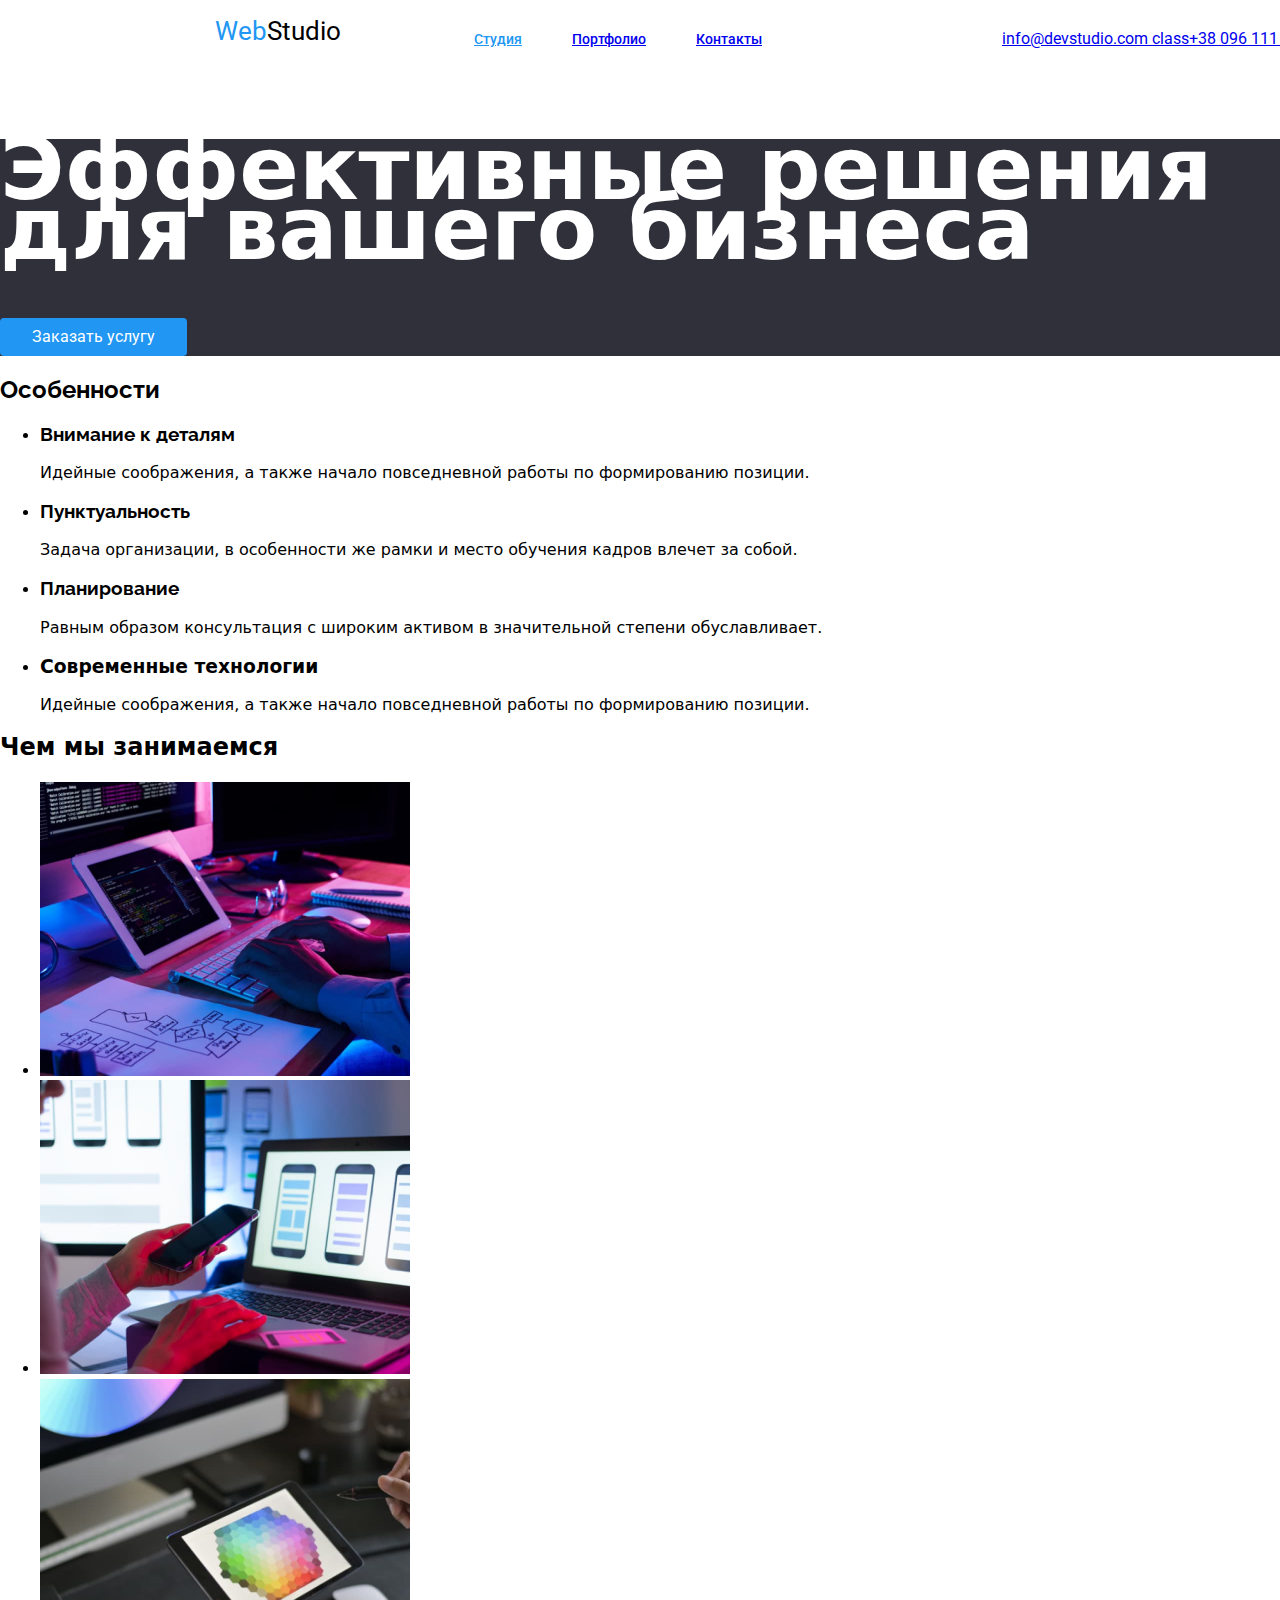
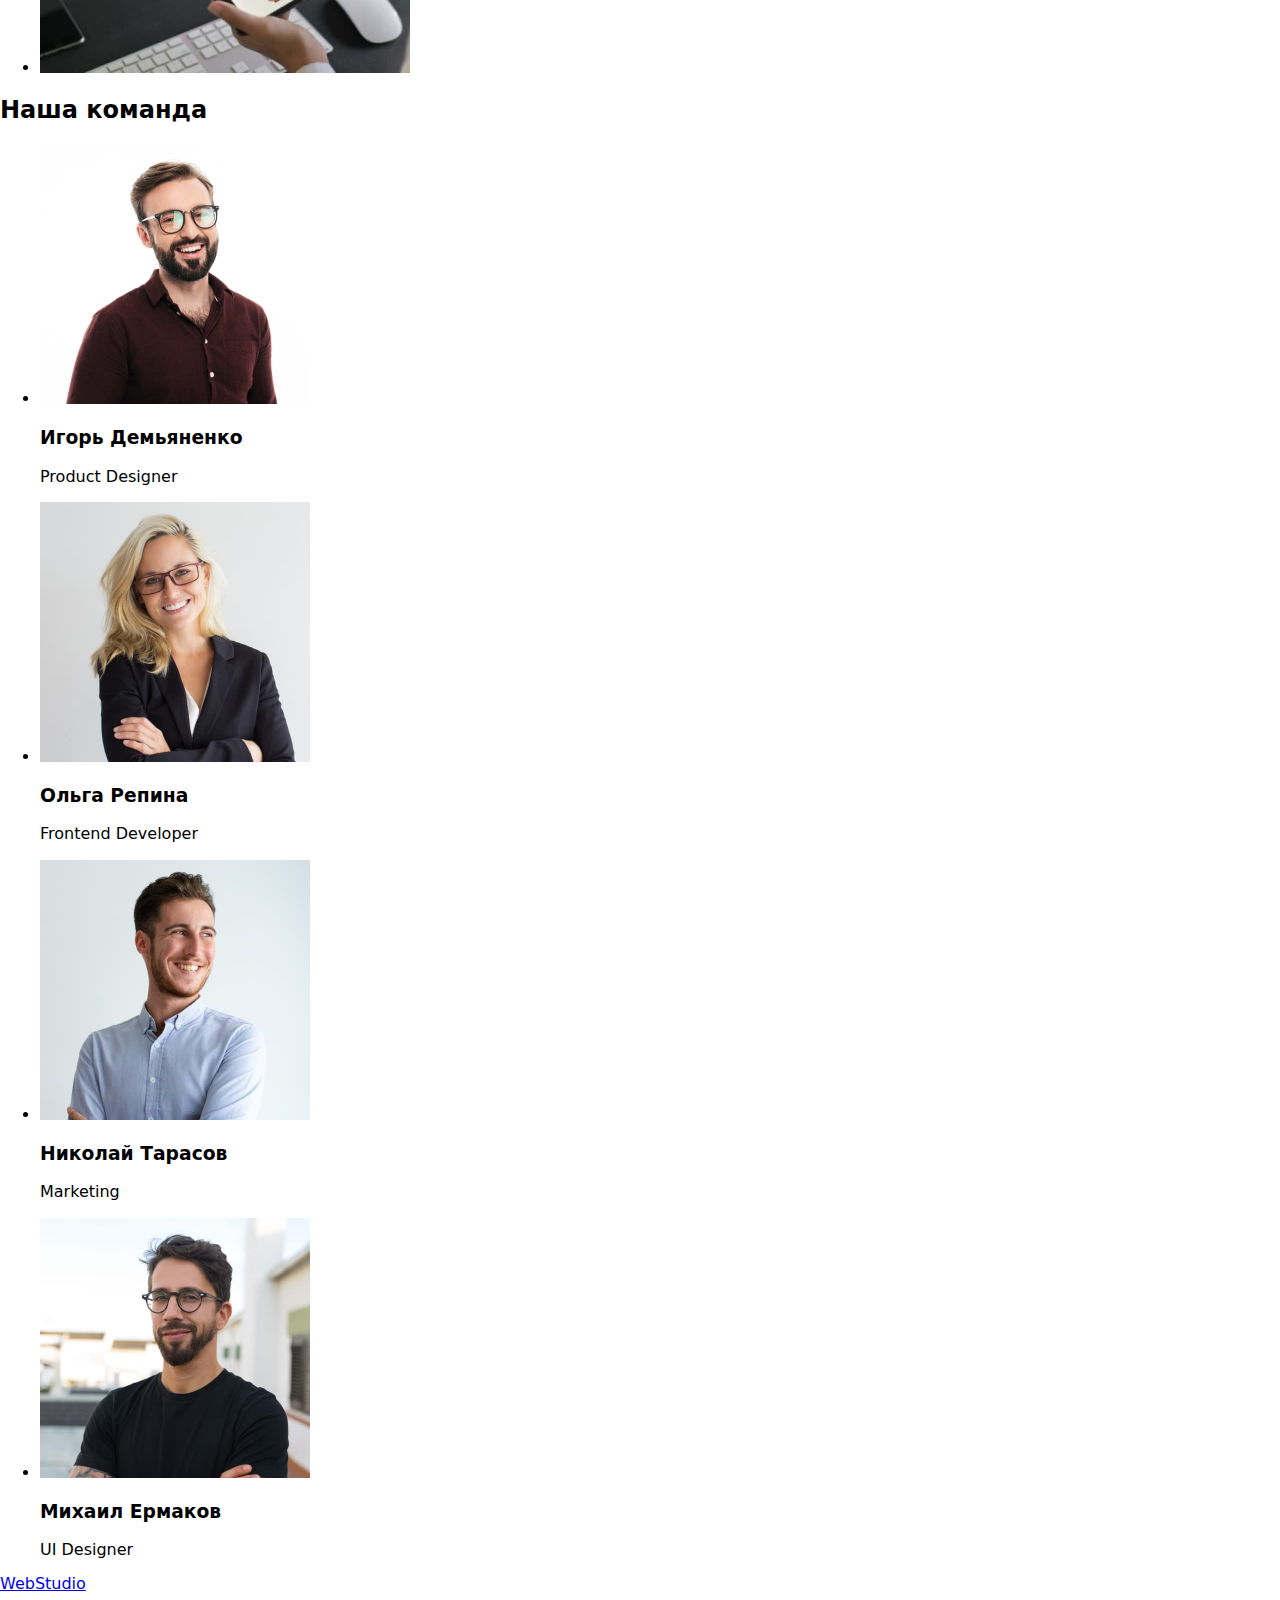
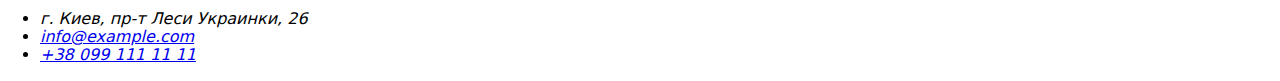
<file: index.html>
<!DOCTYPE html>
<html lang="ru">
  <head>
    <meta charset="UTF-8" />
    <meta http-equiv="X-UA-Compatible" content="IE=edge" />
    <meta name="viewport" content="width=device-width, initial-scale=1.0" />
    <link rel="stylesheet" href="./css/normalize.css" />
    <link rel="preconnect" href="https://fonts.googleapis.com" />
    <link rel="preconnect" href="https://fonts.gstatic.com" crossorigin />
    <link
      href="https://fonts.googleapis.com/css2?family=Raleway:wght@700&family=Roboto:wght@400;500;700;900&display=swap"
      rel="stylesheet"
    />
    <link
      rel="stylesheet"
      href="https://cdnjs.cloudflare.com/ajax/libs/modern-normalize/1.0.0/modern-normalize.min.css"
    />
    <link rel="stylesheet" href="./css/styles.css" />
    <title>goit-markup-hw-02</title>
  </head>
  <body>
    <header class="header">
      <nav class="navigation">
        <a href="https://anuta12.github.io/goit-markup-hw-02/" class="logo"
          ><span class="logo-web">Web</span>Studio</a
        >
        <ul class="navigation-list">
          <li class="navigation-item">
            <a href="#" class="navigation-item-studia">Студия</a>
          </li>
          <li class="navigation-item">
            <a href="./Portfolio/portfolio.html">Портфолио</a>
          </li>
          <li class="navigation-item"><a href="#">Контакты</a></li>
        </ul>
      </nav>
      <ul class="list">
        <li>
          <a href="mailto:info@devstudio.com">info@devstudio.com class</a>
        </li>
        <li><a href="tel:+380961111111">+38 096 111 11 11</a></li>
      </ul>
    </header>
    <main>
      <section class="hero">
        <h1 class="hero-title">Эффективные решения для вашего бизнеса</h1>
        <button class="hero-btn" type="button">Заказать услугу</button>
      </section>
      <section class="feature">
        <h2 class="feature-title">Особенности</h2>
        <ul>
          <li>
            <h3 class="feature-title">Внимание к деталям</h3>
            Идейные соображения, а также начало повседневной работы по
            формированию позиции.
          </li>
          <li>
            <h3 class="feature-title">Пунктуальность</h3>
            <p>
              Задача организации, в особенности же рамки и место обучения кадров
              влечет за собой.
            </p>
          </li>
          <li>
            <h3 class="feature-title">Планирование</h3>
            <p>
              Равным образом консультация с широким активом в значительной
              степени обуславливает.
            </p>
          </li>
          <li>
            <h3>Современные технологии</h3>
            <p>
              Идейные соображения, а также начало повседневной работы по
              формированию позиции.
            </p>
          </li>
        </ul>
      </section>
      <section>
        <h2>Чем мы занимаемся</h2>
        <ul>
          <li>
            <img
              src="./images/description/box 1.jpg"
              alt="typing text"
              width="370"
            />
          </li>
          <li>
            <img
              src="./images/description/box 2.jpg"
              alt="watching mobile"
              width="370"
            />
          </li>
          <li>
            <img
              src="./images/description/box 3.jpg"
              alt="working in a tablet"
              width="370"
            />
          </li>
        </ul>
      </section>
      <section>
        <h2>Наша команда</h2>
        <ul>
          <li>
            <img
              src="./images/Team/team card1.jpg"
              alt="Игорь Демьяненко"
              width="270"
            />
            <h3>Игорь Демьяненко</h3>
            <p>Product Designer</p>
          </li>
          <li>
            <img
              src="./images/Team/team card2.jpg"
              alt="Ольга Репина"
              width="270"
            />
            <h3>Ольга Репина</h3>
            <p>Frontend Developer</p>
          </li>
          <li>
            <img
              src="./images/Team/team card3.jpg"
              alt="Николай Тарасов"
              width="270"
            />
            <h3>Николай Тарасов</h3>
            <p>Marketing</p>
          </li>
          <li>
            <img
              src="./images/Team/team card4.jpg"
              alt="Михаил Ермаков"
              width="270"
            />
            <h3>Михаил Ермаков</h3>
            <p>UI Designer</p>
          </li>
        </ul>
      </section>
    </main>
    <footer>
      <a href="https://goit.ua/"><span>Web</span>Studio</a>
      <address>
        <ul>
          <li><a href="https://goo.gl/maps/c7Js6aHGa2ZHowPY9" target="_blank" rel="nofollow" class="address-title"></a>г. Киев, пр-т Леси Украинки, 26</a></li>
          <li>
            <a href="mailto:info@example.com">info@example.com</a>
          </li>
          <li>
            <a href="tel:+38 099 111 11 11">+38 099 111 11 11</a>
          </li>
        </ul>
      </address>
    </footer>
  </body>
</html>
</file>
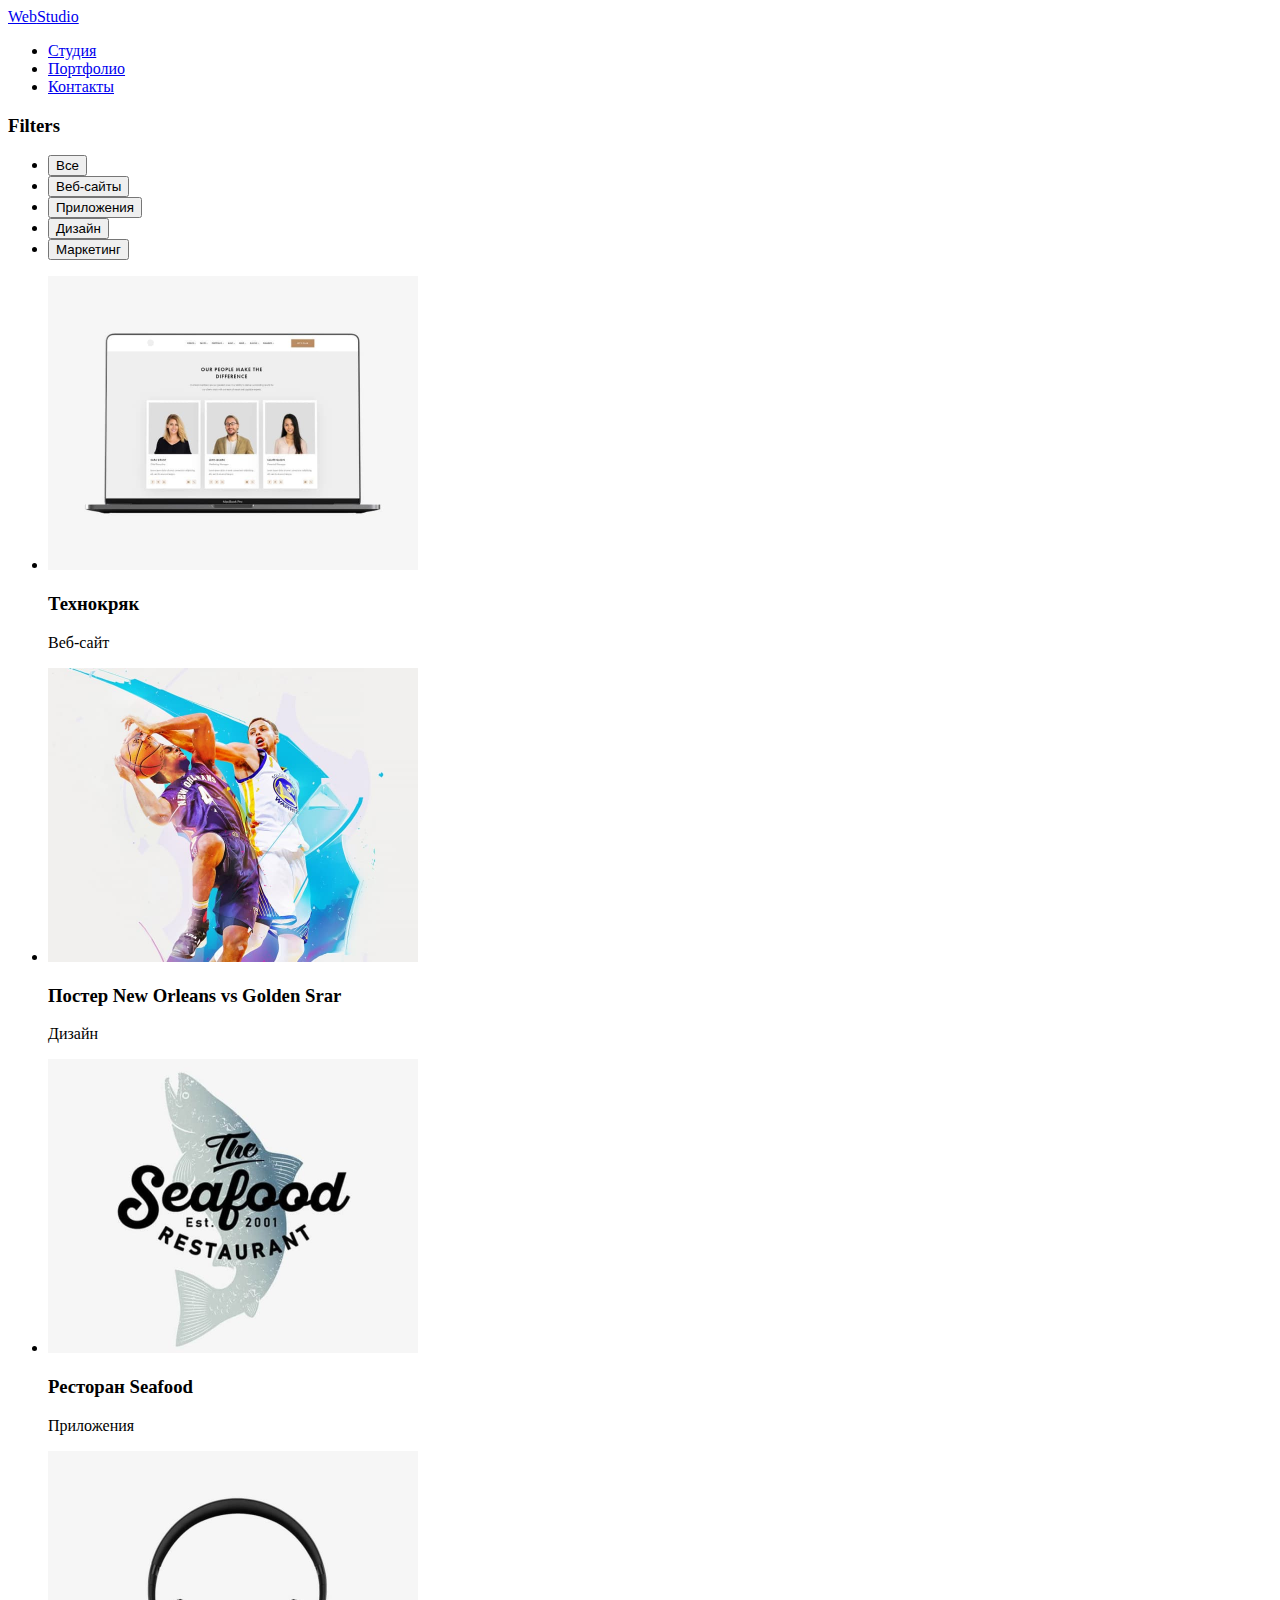
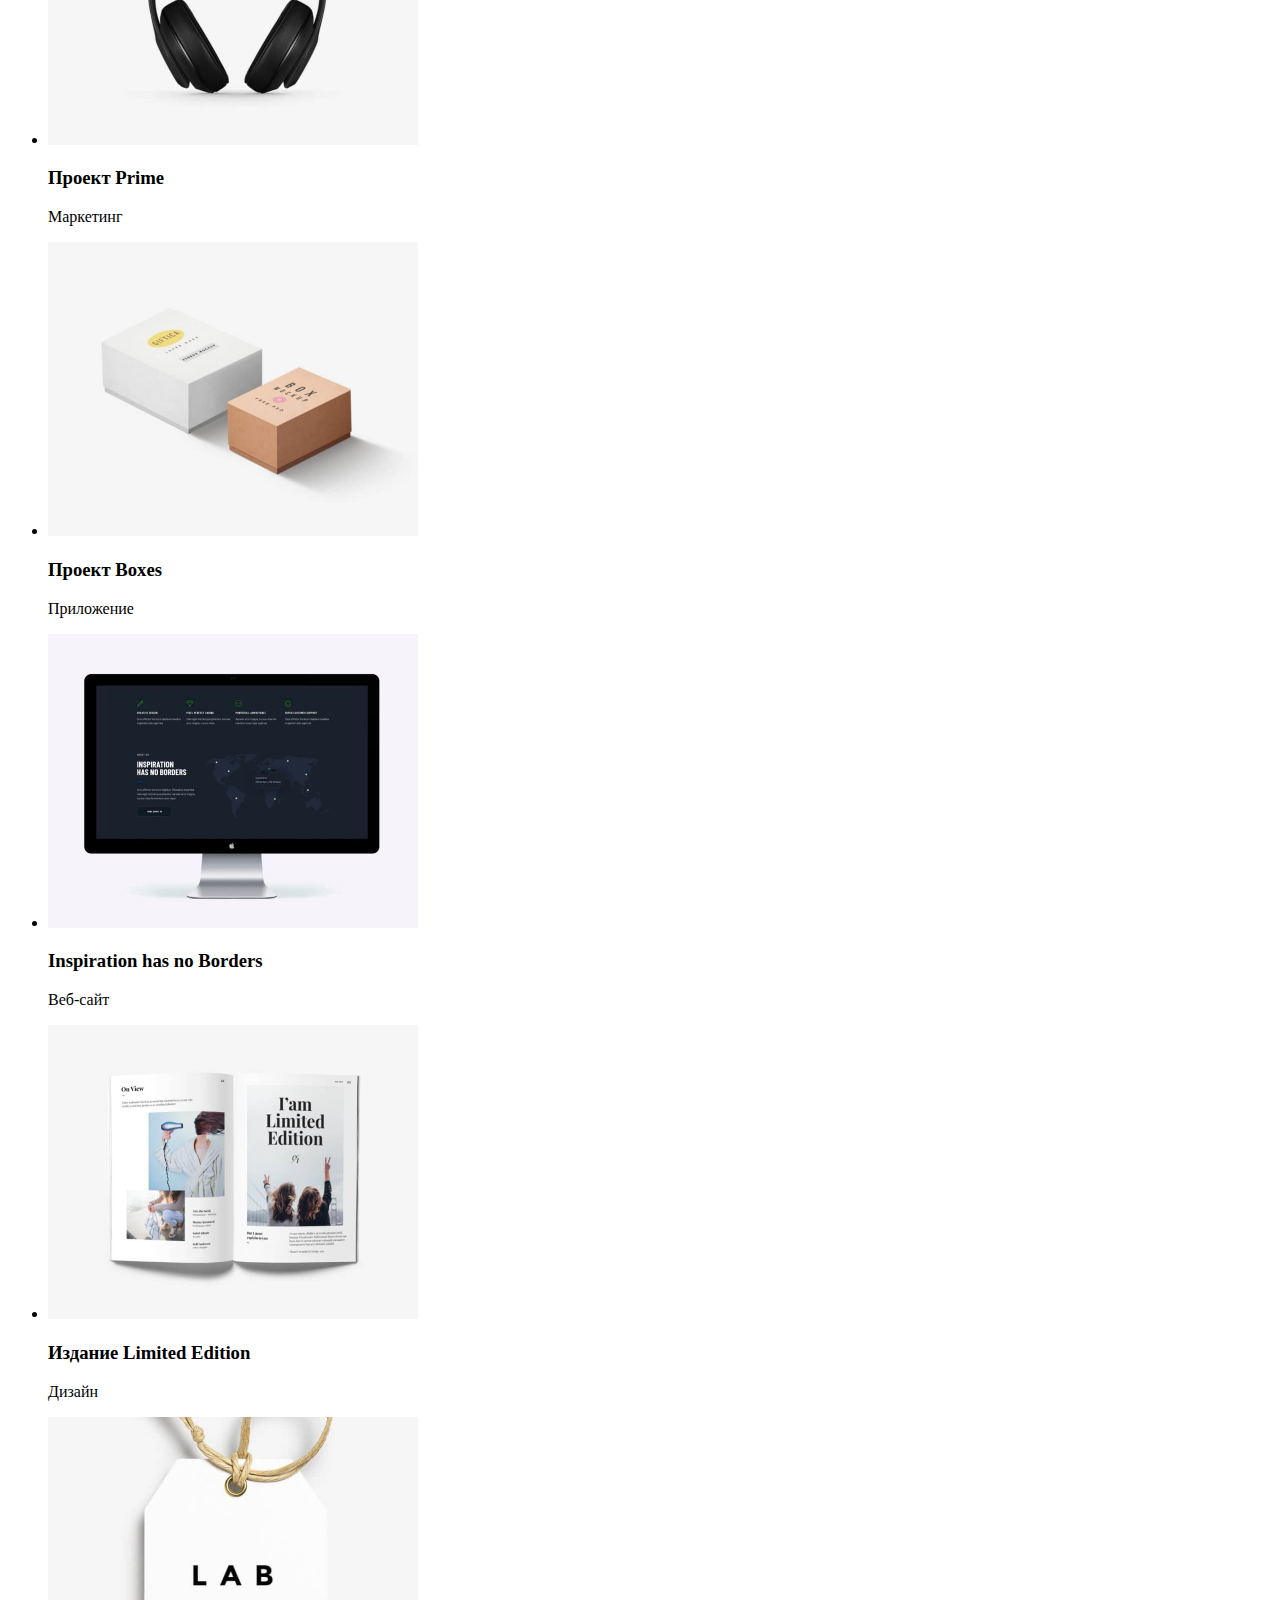
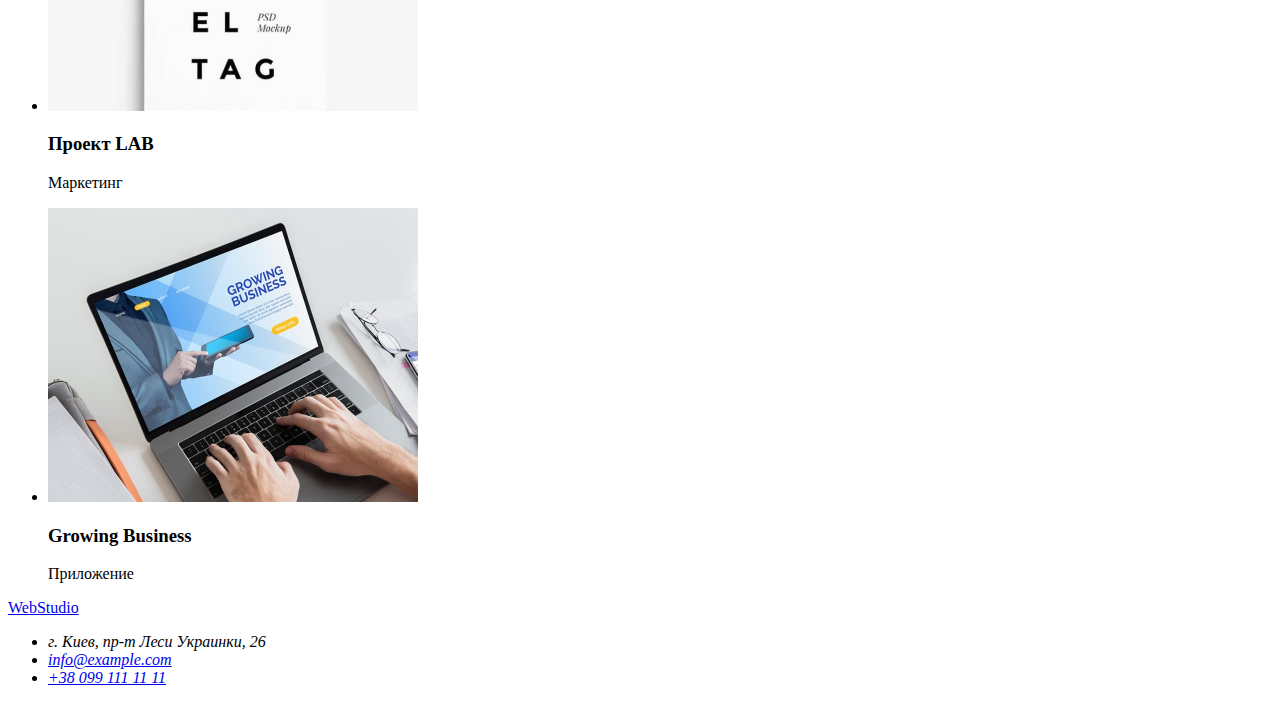
<file: Portfolio/portfolio.html>
<!DOCTYPE html>
<html lang="ru">
  <head>
    <meta charset="UTF-8" />
    <meta http-equiv="X-UA-Compatible" content="IE=edge" />
    <meta name="viewport" content="width=device-width, initial-scale=1.0" />
    <title><goit-markup-hw-02></title>
  </head>
  <body>
    <header>
      <nav class="navigation">
        <a href="https://goit.ua/"><span>Web</span>Studio</a>
        <ul class="navigation-list">
          <li class="naviation-item"><a href="#">Студия</a></li>
          <li class="naviation-item"><a href="#">Портфолио</a></li>
          <li class="naviation-item"><a href="#">Контакты</a></li>
        </ul>
      </nav>
    </header>
  </body>
  <main>
    <section>
      <h3>Filters</h3>
      <ul>
        <li>
          <button type="button">Все</button>
        </li>
        <li>
          <button type="button">Веб-сайты</button>
        </li>
        <li>
          <button type="button">Приложения</button>
        </li>
        <li>
          <button type="button">Дизайн</button>
        </li>
        <li>
          <button type="button">Маркетинг</button>
        </li>
      </ul>
    </section>
    <section>
      <ul>
        <li>
          <img src="./images/website.jpg" alt="website"
          width="370"
          />
          <h3>Технокряк</h3>
          <p>Веб-сайт</p>
        </li>
        <li>
          <img src="./images/neworleans.jpg" alt="design"
          width="370"
          />
          <h3>Постер New Orleans vs Golden Srar</h3>
          <p>Дизайн</p>
        </li>
        <li>
          <img src="./images/seafood.jpg" alt="application"
          width="370"
          />
          <h3>Ресторан Seafood</h3>
          <p>Приложения</p>
        </li>
        <li>
          <img src="./images/prime.jpg" alt="Marketing" 
          width="370"
          />
          <h3>Проект Prime</h3>
          <p>Маркетинг</p>
        </li>
        <li>
          <img src="./images/boxes.jpg" alt="application"
          width="370"
          />
          <h3>Проект Boxes</h3>
          <p>Приложение</p>
        </li>
        <li>
          <img src="./images/inspiration.jpg" alt="website"
          width="370"
          />
          <h3>Inspiration has no Borders</h3>
          <p>Веб-сайт</p>
        </li>
        <li>
          <img src="./images/limited.jpg" alt="design"
          width="370"
          />
          <h3>Издание Limited Edition</h3>
          <p>Дизайн</p>
        </li>
        <li>
          <img src="./images/lab.jpg" alt="Marketing"
          width="370"
          />
          <h3>Проект LAB</h3>
          <p>Маркетинг</p>
        </li>
        <li>
          <img src="./images/growing.jpg" alt="application"
          width="370"
          />
          <h3>Growing Business</h3>
          <p>Приложение</p>
        </li>
      </ul>
    </section>
  </main>
  <footer>
      <a href="https://goit.ua/"><span>Web</span>Studio</a>
      <address>
        <ul>
          <li><a>г. Киев, пр-т Леси Украинки, 26</a></li>
          <li>
            <a href="mailto:info@example.com">info@example.com</a>
          </li>
          <li>
            <a href="tel:+38 099 111 11 11">+38 099 111 11 11</a>
          </li>
        </ul>
      </address>
    </footer>
  </body>
</html>
</file>
<file: css/styles.css>
:root {
  --main-font: "Roboto", sans-serif;
  --secondary-font: "Raleway", sans-serif;
  --primary-color: #212121;
  --accent-color: #2196f3;
  --secondary-color: #2f303a;
  --background-color: #f5f4fa;
  --pharagraphe-color: #757575;
  --text-size: 14px;
  --logo-size: 26px;
}

.list {
  list-style: none;
  display: flex;
  margin-right: 0px;
  color: var(--pharagraphe-color);
}

.header {
  width: 1600px;
  height: 80px;
  margin: 0 auto;
  padding: 24px 215px 25px;
  font-family: var(--main-font);
  font-style: normal;
  background-color: #ffffff;
  border: none;
  color: var(--primary-color);
  display: flex;
  align-items: center;
}

.navigation {
  display: flex;
  text-decoration: none;
  margin-right: 200px;
}

.logo {
  margin-right: 93px;
  font-weight: 700px;
  color: #000000;
  font-size: var(--logo-size);
  text-decoration: none;
  font-family: var(--secondary-color);
  padding: 0;
}

.logo-web {
  color: var(--accent-color);
  font-size: var(--logo-size);
}

.navigation-list {
  color: var(--primary-color);
  text-decoration: none;
  font-weight: 500;
  font-size: var(--text-size);
  font-family: var(--main-font);
}

.navigation-item {
  margin-right: 50px;
  color: var(--primary-color);
}

.navigation-item-studia {
  color: var(--accent-color);
}

.navigation-item:last-child {
  margin-right: 0;
}

.body {
  font-family: var(--main-font);
  background-color: var(--background-color);
  font-size: var(--text-size);
  letter-spacing: 0.03em;
  color: var(--primary-color);
}

.hero {
  font-family: var(--text-size);
  font-size: 44px;
  background-color: var(--secondary-color);
  font-weight: 900;
  color: #ffffff;
  line-height: 60px;
}

.hero-btn {
  background-color: var(--accent-color);
  color: #ffffff;
  border: none;
  border-radius: 4px;
  padding: 10px 32px;
  font-family: "Roboto";
  font-size: 16px;
  cursor: pointer;
  display: flex;
}

.hero-btn:hover {
  background-color: #188ce8;
  border-radius: none;
}

.hero-btn:focus {
  background-color: #188ce8;
}

.hero-title:hover {
  color: #ffffff;
  font-size: 44px;
  display: flex;
}

.link {
  text-decoration: none;
  font-family: inherit;
}
.navigation-link:active {
  color: var(--secondary-color);
}

.list {
  list-style: none;
}

.navigation-list {
  display: flex;
  list-style: none;
}

/* Main */
.feature {
}

.feature-title {
  font-family: var(--secondary-font);
}
</file>
